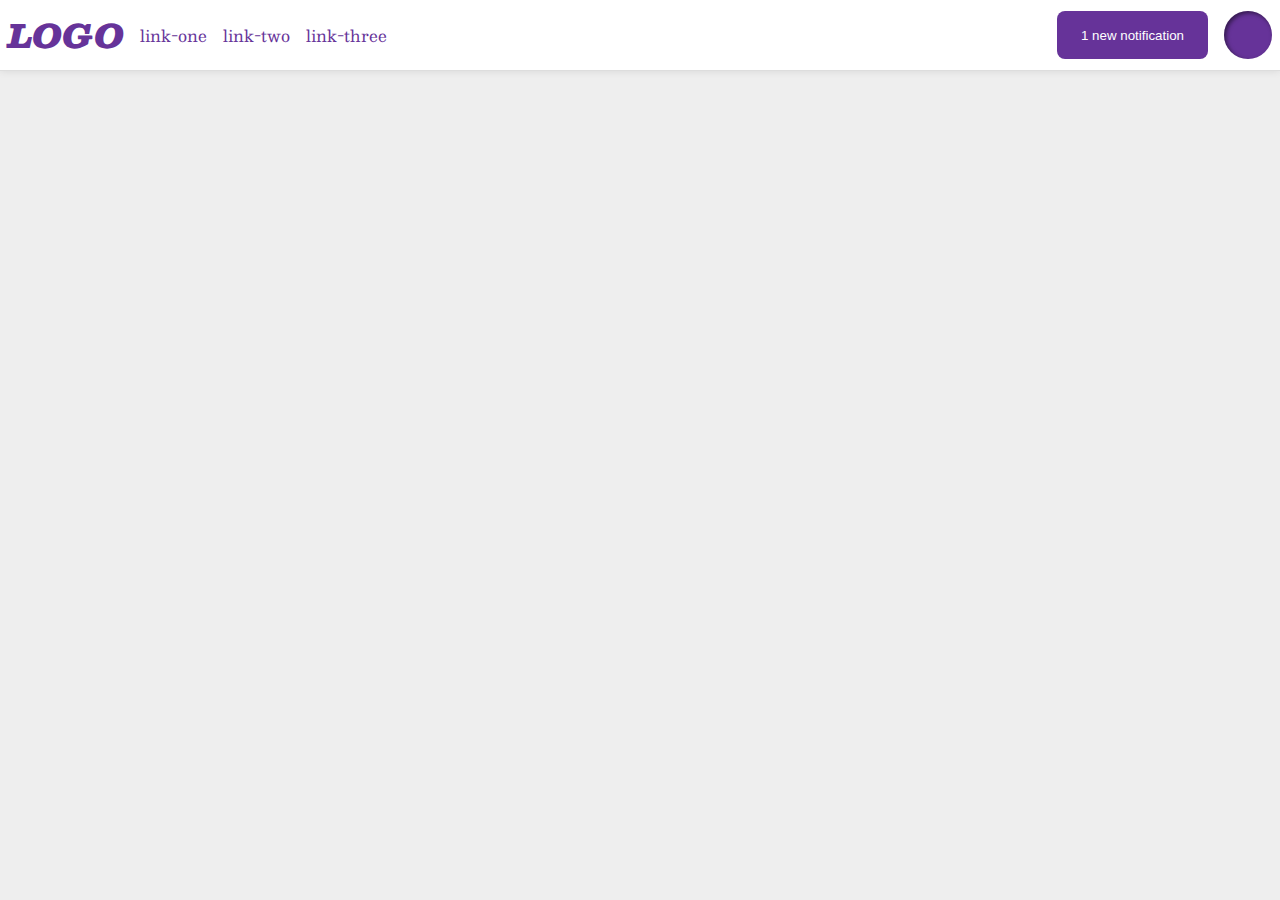
<file: foundations/flex/03-flex-header-2/index.html>
<!DOCTYPE html>
<html lang="en">
  <head>
    <meta charset="UTF-8" />
    <meta http-equiv="X-UA-Compatible" content="IE=edge" />
    <meta name="viewport" content="width=device-width, initial-scale=1.0" />
    <title>Flex Header 2</title>
    <link rel="stylesheet" href="style.css" />
  </head>
  <body>
    <div class="header">
      <div class="content-left">
        <div class="logo">LOGO</div>
        <ul class="links">
          <li><a href="https://google.com">link-one</a></li>
          <li><a href="https://google.com">link-two</a></li>
          <li><a href="https://google.com">link-three</a></li>
        </ul>
      </div>
      <div class="content-right">
        <button class="notifications">1 new notification</button>
        <div class="profile-image"></div>
      </div>
    </div>
  </body>
</html>
</file>
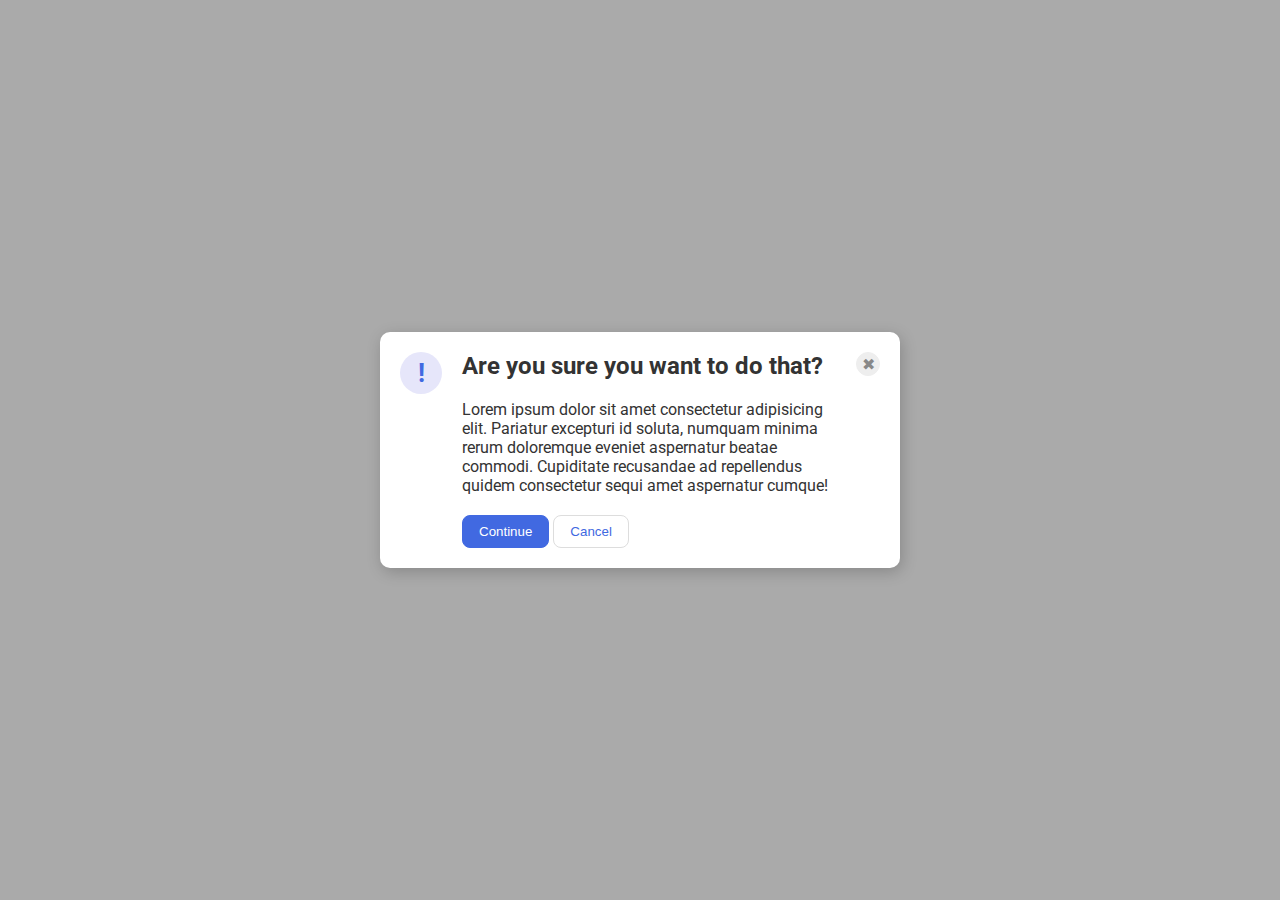
<file: foundations/flex/05-flex-modal/index.html>
<!DOCTYPE html>
<html lang="en">
  <head>
    <meta charset="UTF-8" />
    <meta http-equiv="X-UA-Compatible" content="IE=edge" />
    <meta name="viewport" content="width=device-width, initial-scale=1.0" />
    <link rel="stylesheet" href="style.css" />
    <title>Modal</title>
  </head>
  <body>
    <div class="modal">
      <div class="modal-header">
        <div class="icon">!</div>
        <div class="middle">
          <div class="header">Are you sure you want to do that?</div>
          <div class="text">
            Lorem ipsum dolor sit amet consectetur adipisicing elit. Pariatur
            excepturi id soluta, numquam minima rerum doloremque eveniet
            aspernatur beatae commodi. Cupiditate recusandae ad repellendus
            quidem consectetur sequi amet aspernatur cumque!
          </div>
          <button class="continue">Continue</button>
          <button class="cancel">Cancel</button>
        </div>
        <button class="close-button">✖</button>
      </div>
    </div>
  </body>
</html>
</file>
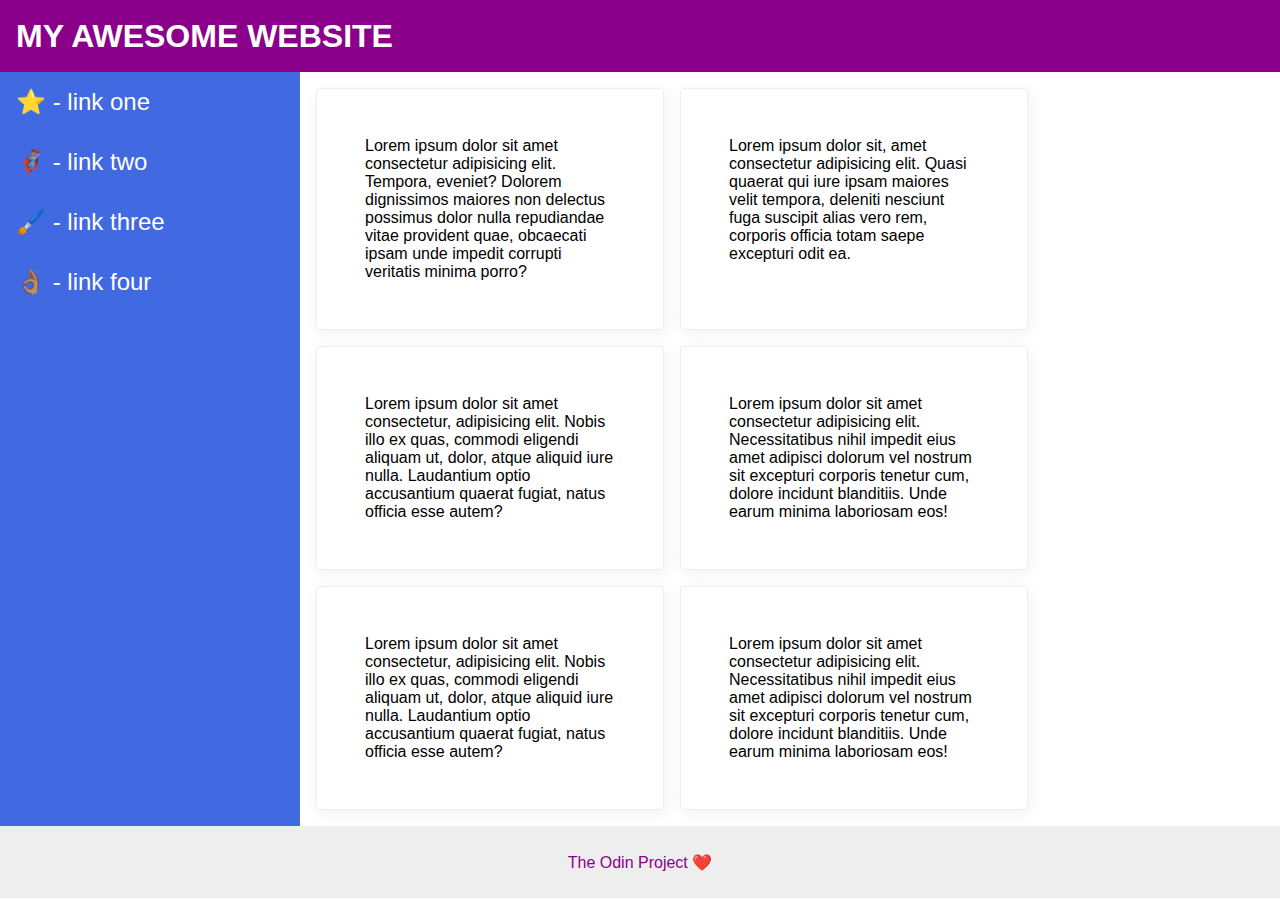
<file: foundations/flex/07-flex-layout-2/index.html>
<!DOCTYPE html>
<html lang="en">
  <head>
    <meta charset="UTF-8" />
    <meta http-equiv="X-UA-Compatible" content="IE=edge" />
    <meta name="viewport" content="width=device-width, initial-scale=1.0" />
    <title>The Holy Grail</title>
    <link rel="stylesheet" href="style.css" />
  </head>
  <body>
    <div class="container">
      <div class="header">MY AWESOME WEBSITE</div>

      <div class="middle-container">
        <div class="sidebar">
          <ul>
            <li><a href="#">⭐ - link one</a></li>
            <li><a href="#">🦸🏽‍♂️ - link two</a></li>
            <li><a href="#">🖌️ - link three</a></li>
            <li><a href="#">👌🏽 - link four</a></li>
          </ul>
        </div>

        <div class="card-container">
          <div class="card">
            Lorem ipsum dolor sit amet consectetur adipisicing elit. Tempora,
            eveniet? Dolorem dignissimos maiores non delectus possimus dolor
            nulla repudiandae vitae provident quae, obcaecati ipsam unde impedit
            corrupti veritatis minima porro?
          </div>
          <div class="card">
            Lorem ipsum dolor sit, amet consectetur adipisicing elit. Quasi
            quaerat qui iure ipsam maiores velit tempora, deleniti nesciunt fuga
            suscipit alias vero rem, corporis officia totam saepe excepturi odit
            ea.
          </div>
          <div class="card">
            Lorem ipsum dolor sit amet consectetur, adipisicing elit. Nobis illo
            ex quas, commodi eligendi aliquam ut, dolor, atque aliquid iure
            nulla. Laudantium optio accusantium quaerat fugiat, natus officia
            esse autem?
          </div>
          <div class="card">
            Lorem ipsum dolor sit amet consectetur adipisicing elit.
            Necessitatibus nihil impedit eius amet adipisci dolorum vel nostrum
            sit excepturi corporis tenetur cum, dolore incidunt blanditiis. Unde
            earum minima laboriosam eos!
          </div>
          <div class="card">
            Lorem ipsum dolor sit amet consectetur, adipisicing elit. Nobis illo
            ex quas, commodi eligendi aliquam ut, dolor, atque aliquid iure
            nulla. Laudantium optio accusantium quaerat fugiat, natus officia
            esse autem?
          </div>
          <div class="card">
            Lorem ipsum dolor sit amet consectetur adipisicing elit.
            Necessitatibus nihil impedit eius amet adipisci dolorum vel nostrum
            sit excepturi corporis tenetur cum, dolore incidunt blanditiis. Unde
            earum minima laboriosam eos!
          </div>
        </div>
      </div>

      <div class="footer">The Odin Project ❤️</div>
    </div>
  </body>
</html>
</file>
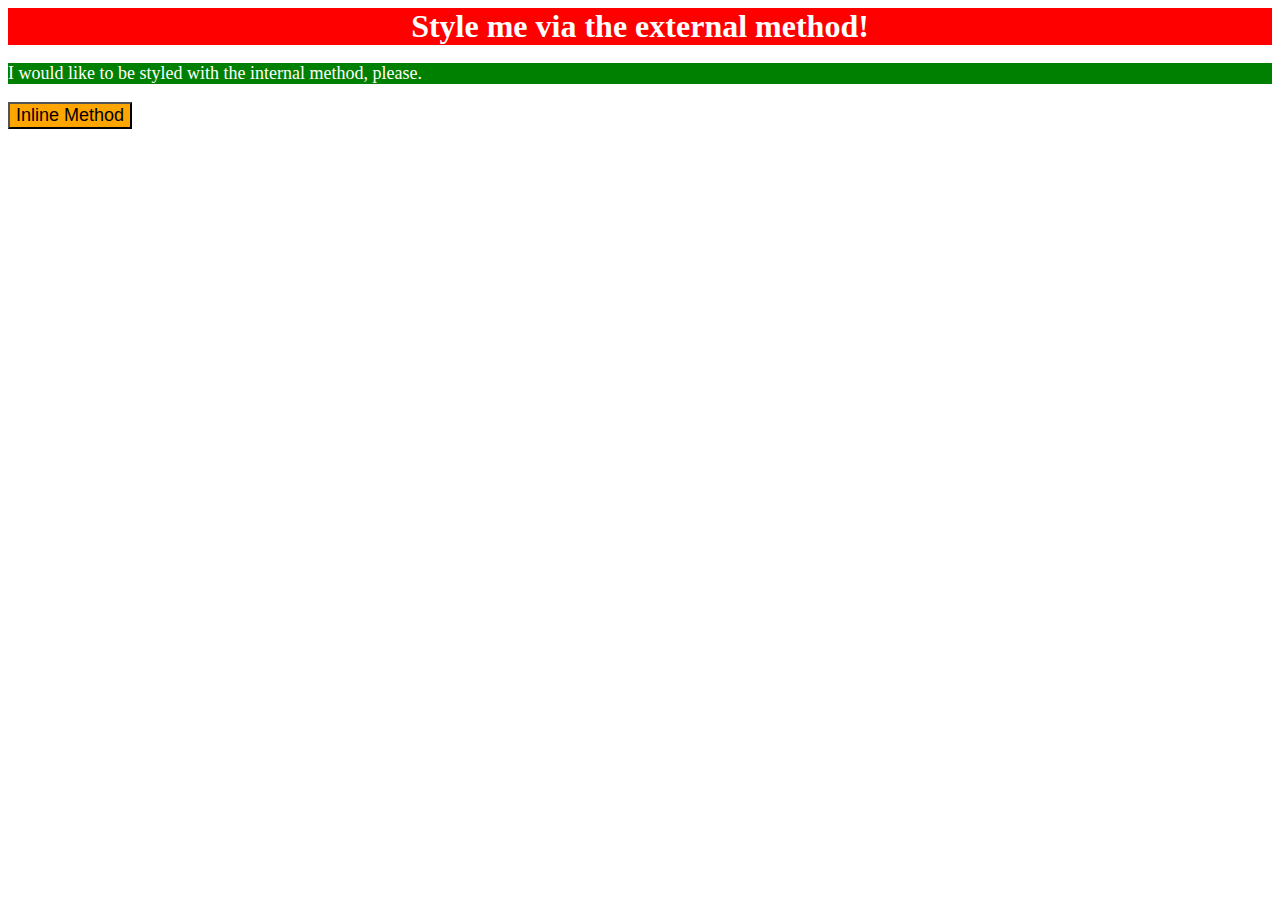
<file: foundations/intro-to-css/01-css-methods/index.html>
<!DOCTYPE html>
<html lang="en">
  <head>
    <meta charset="UTF-8" />
    <meta http-equiv="X-UA-Compatible" content="IE=edge" />
    <meta name="viewport" content="width=device-width, initial-scale=1.0" />
    <title>Methods for Adding CSS</title>
    <link rel="stylesheet" href="style.css" />
  </head>
  <style>
    p {
      background-color: green;
      font-size: 18px;
      color: white;
    }
  </style>
  <body>
    <div>Style me via the external method!</div>
    <p>I would like to be styled with the internal method, please.</p>
    <button style="background-color: orange; font-size: 18px">
      Inline Method
    </button>
  </body>
</html>
</file>
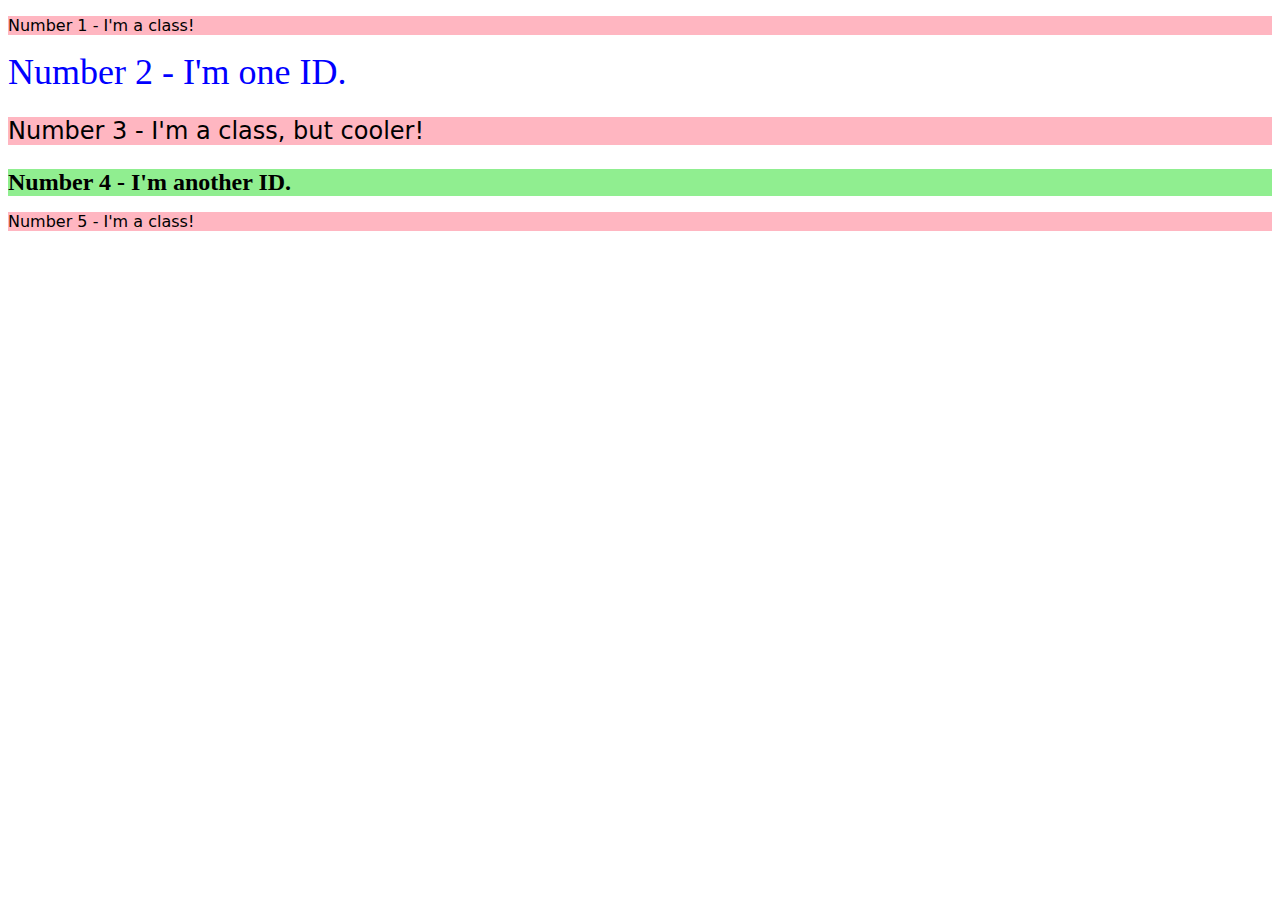
<file: foundations/intro-to-css/02-class-id-selectors/index.html>
<!DOCTYPE html>
<html lang="en">
  <head>
    <meta charset="UTF-8" />
    <meta name="viewport" content="width=device-width, initial-scale=1.0" />
    <title>Class and ID Selectors</title>
    <link rel="stylesheet" href="style.css" />
  </head>
  <body>
    <p class="odd">Number 1 - I'm a class!</p>
    <div id="div2">Number 2 - I'm one ID.</div>
    <p class="odd cool">Number 3 - I'm a class, but cooler!</p>
    <div id="div4">Number 4 - I'm another ID.</div>
    <p class="odd">Number 5 - I'm a class!</p>
  </body>
</html>
</file>
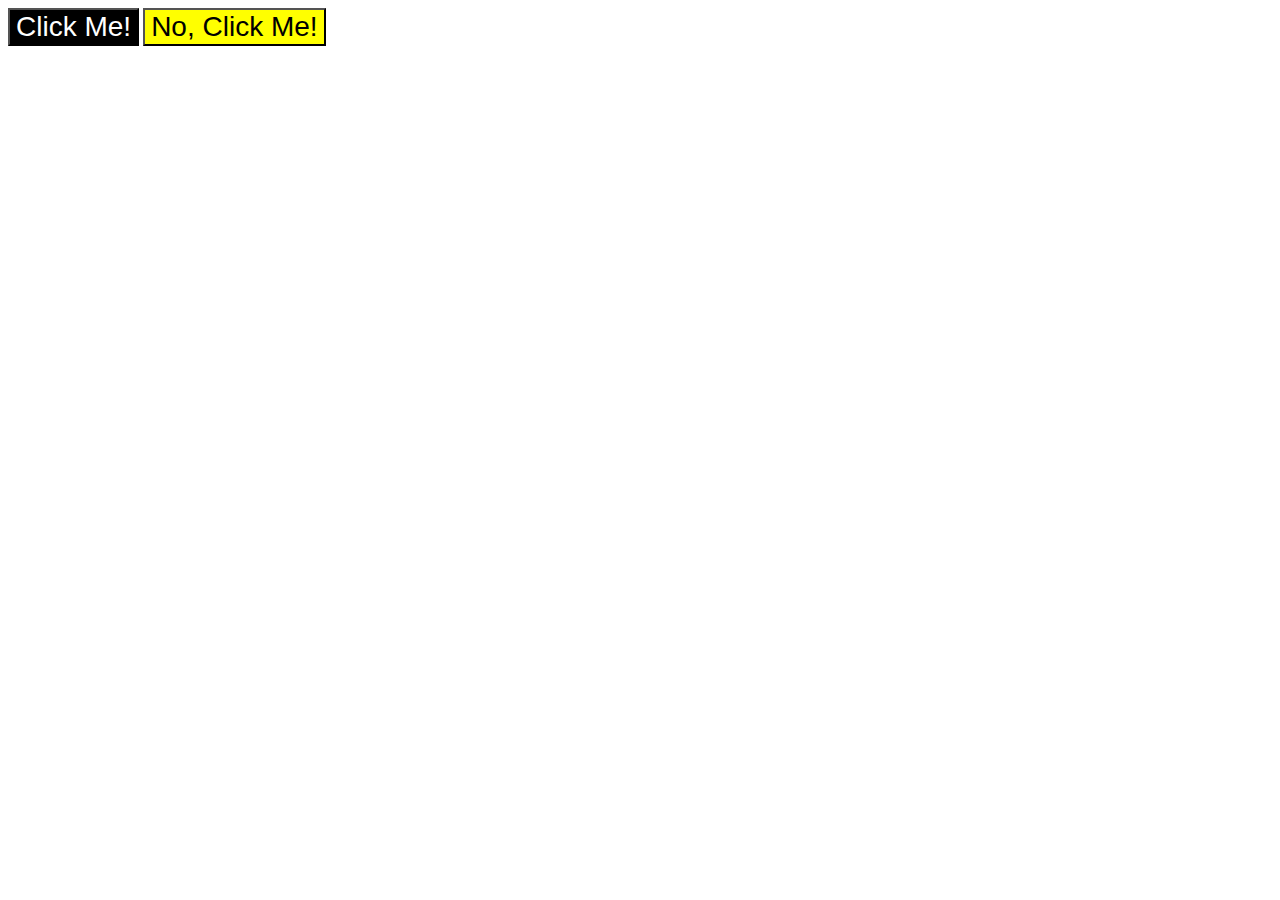
<file: foundations/intro-to-css/03-grouping-selectors/index.html>
<!DOCTYPE html>
<html lang="en">
  <head>
    <meta charset="UTF-8" />
    <meta http-equiv="X-UA-Compatible" content="IE=edge" />
    <meta name="viewport" content="width=device-width, initial-scale=1.0" />
    <title>Grouping Selectors</title>
    <link rel="stylesheet" href="style.css" />
  </head>
  <body>
    <button class="btn first">Click Me!</button>
    <button class="btn second">No, Click Me!</button>
  </body>
</html>
</file>
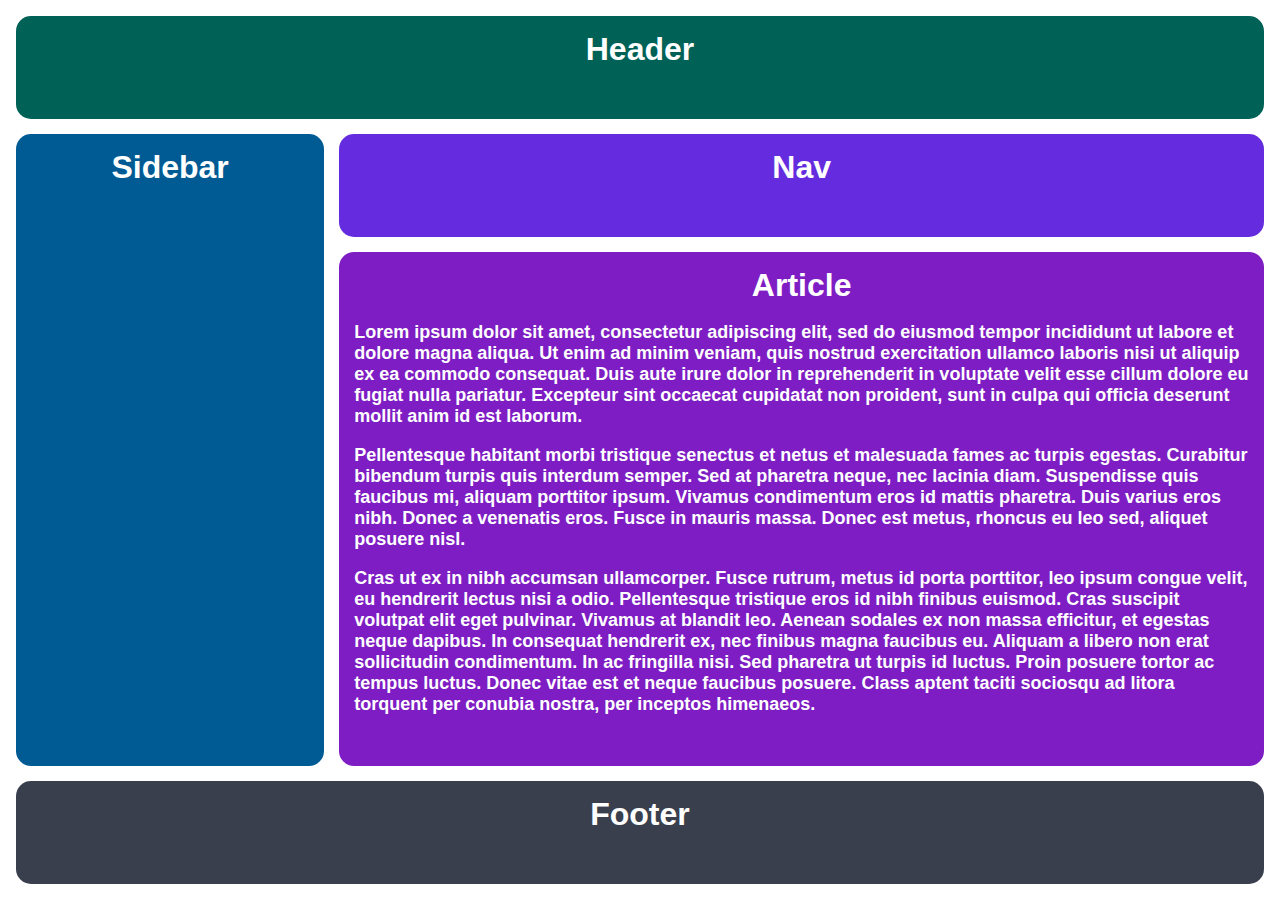
<file: intermediate-html-css/positioning-grid/01-basic-holy-grail/index.html>
<!DOCTYPE html>
<html lang="en">
  <head>
    <meta charset="UTF-8" />
    <meta http-equiv="X-UA-Compatible" content="IE=edge" />
    <meta name="viewport" content="width=device-width, initial-scale=1.0" />
    <title>The Holy Grail</title>
    <link rel="stylesheet" href="style.css" />
  </head>
  <body>
    <div class="container">
      <div class="header">Header</div>
      <div class="sidebar">Sidebar</div>
      <div class="nav">Nav</div>
      <div class="article">
        Article
        <p>
          Lorem ipsum dolor sit amet, consectetur adipiscing elit, sed do
          eiusmod tempor incididunt ut labore et dolore magna aliqua. Ut enim ad
          minim veniam, quis nostrud exercitation ullamco laboris nisi ut
          aliquip ex ea commodo consequat. Duis aute irure dolor in
          reprehenderit in voluptate velit esse cillum dolore eu fugiat nulla
          pariatur. Excepteur sint occaecat cupidatat non proident, sunt in
          culpa qui officia deserunt mollit anim id est laborum.
        </p>
        <p>
          Pellentesque habitant morbi tristique senectus et netus et malesuada
          fames ac turpis egestas. Curabitur bibendum turpis quis interdum
          semper. Sed at pharetra neque, nec lacinia diam. Suspendisse quis
          faucibus mi, aliquam porttitor ipsum. Vivamus condimentum eros id
          mattis pharetra. Duis varius eros nibh. Donec a venenatis eros. Fusce
          in mauris massa. Donec est metus, rhoncus eu leo sed, aliquet posuere
          nisl.
        </p>
        <p>
          Cras ut ex in nibh accumsan ullamcorper. Fusce rutrum, metus id porta
          porttitor, leo ipsum congue velit, eu hendrerit lectus nisi a odio.
          Pellentesque tristique eros id nibh finibus euismod. Cras suscipit
          volutpat elit eget pulvinar. Vivamus at blandit leo. Aenean sodales ex
          non massa efficitur, et egestas neque dapibus. In consequat hendrerit
          ex, nec finibus magna faucibus eu. Aliquam a libero non erat
          sollicitudin condimentum. In ac fringilla nisi. Sed pharetra ut turpis
          id luctus. Proin posuere tortor ac tempus luctus. Donec vitae est et
          neque faucibus posuere. Class aptent taciti sociosqu ad litora
          torquent per conubia nostra, per inceptos himenaeos.
        </p>
      </div>
      <div class="footer">Footer</div>
    </div>
  </body>
</html>
</file>
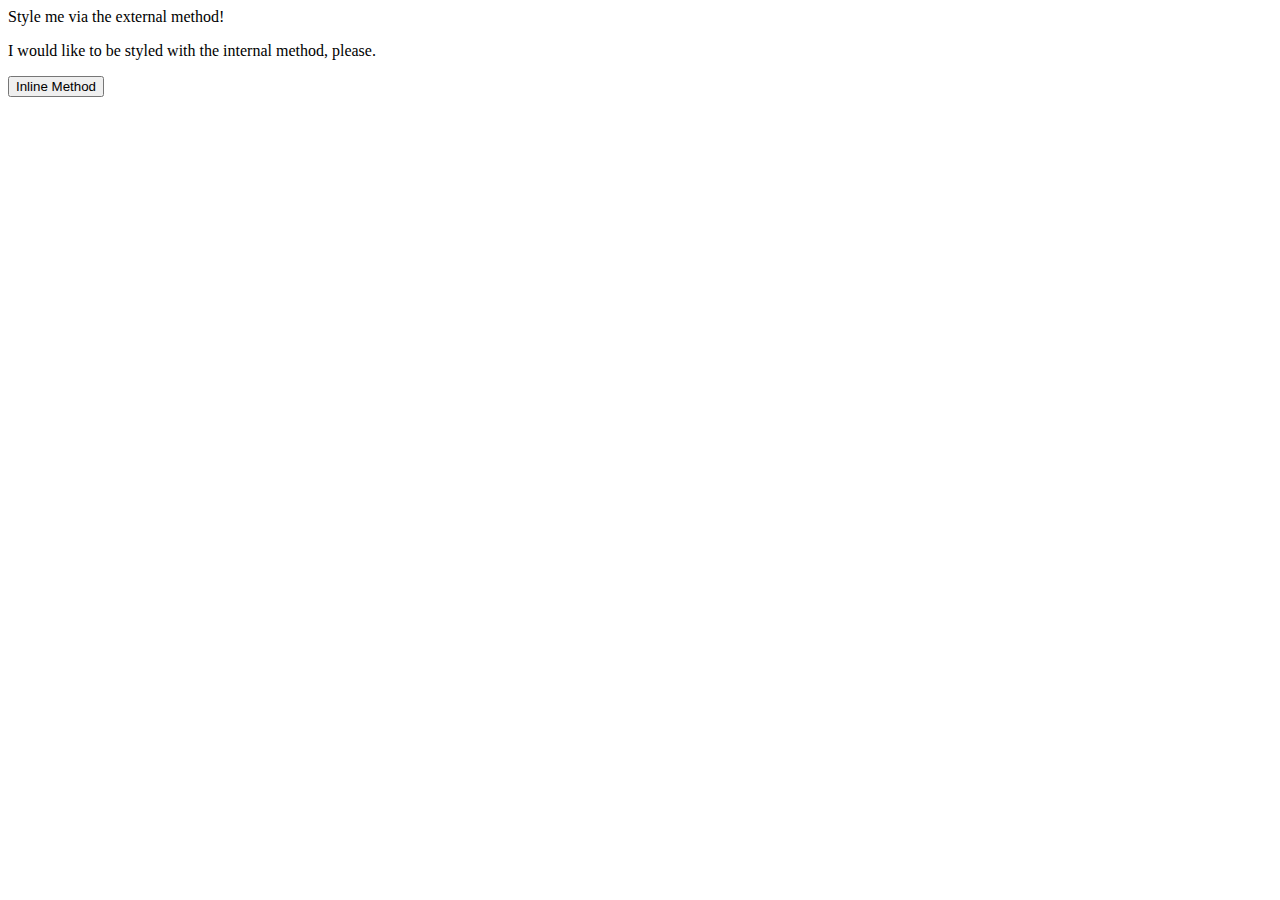
<file: foundations/intro-to-css/01-css-methods/my_solution/index.html>
<!DOCTYPE html>
<html lang="en">
  <head>
    <meta charset="UTF-8">
    <meta http-equiv="X-UA-Compatible" content="IE=edge">
    <meta name="viewport" content="width=device-width, initial-scale=1.0">
    <title>Methods for Adding CSS</title>
  </head>
  <body>
    <div>Style me via the external method!</div>
    <p>I would like to be styled with the internal method, please.</p>
    <button>Inline Method</button>
  </body>
</html>
</file>
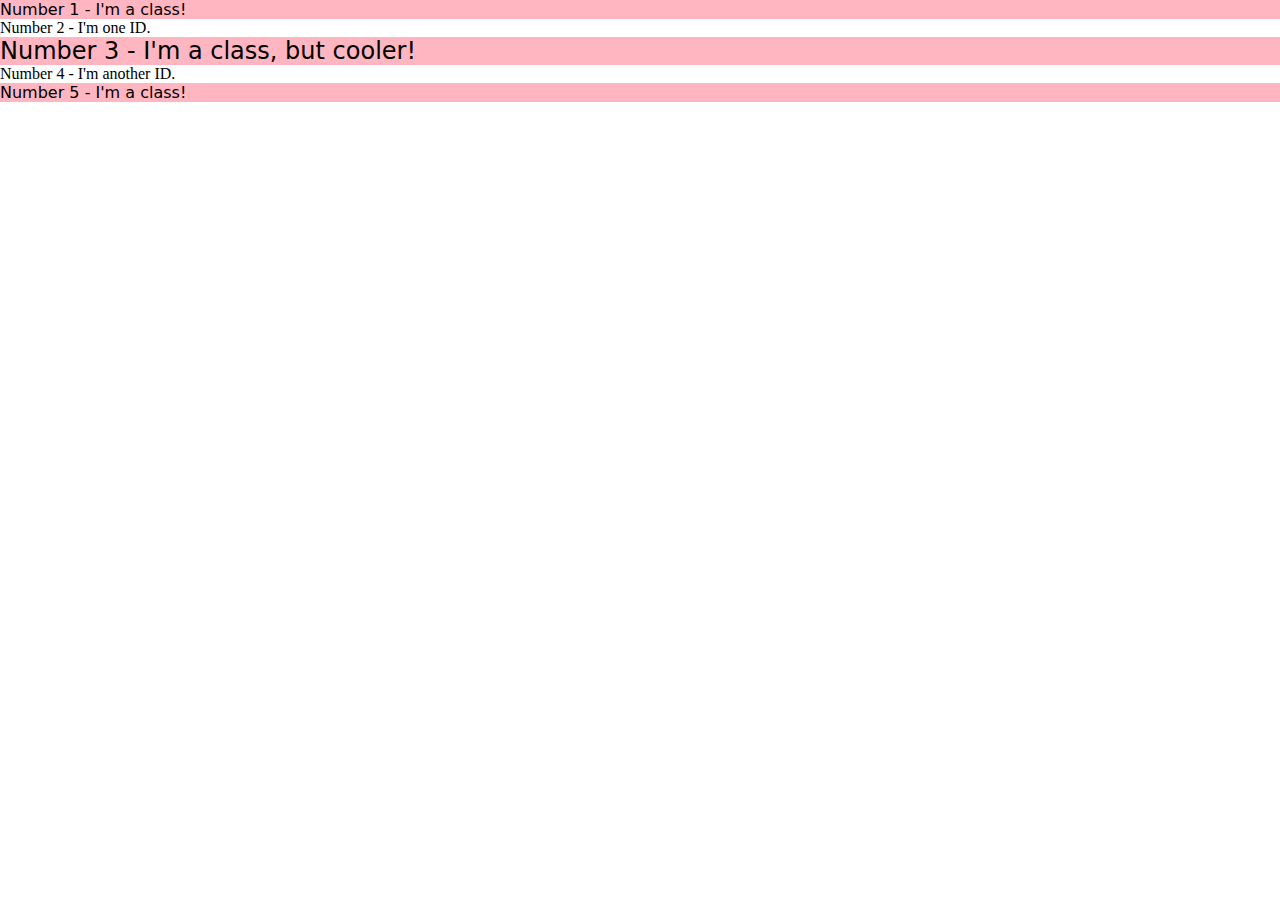
<file: foundations/intro-to-css/02-class-id-selectors/my_solution/index.html>
<!DOCTYPE html>
<html lang="en">
  <head>
    <meta charset="UTF-8" />
    <meta name="viewport" content="width=device-width, initial-scale=1.0" />
    <title>Class and ID Selectors</title>
    <link rel="stylesheet" href="style.css" />
  </head>
  <body>
    <p class="odd">Number 1 - I'm a class!</p>
    <div id="div2">Number 2 - I'm one ID.</div>
    <p class="odd cool">Number 3 - I'm a class, but cooler!</p>
    <div>Number 4 - I'm another ID.</div>
    <p class="odd">Number 5 - I'm a class!</p>
  </body>
</html>
</file>
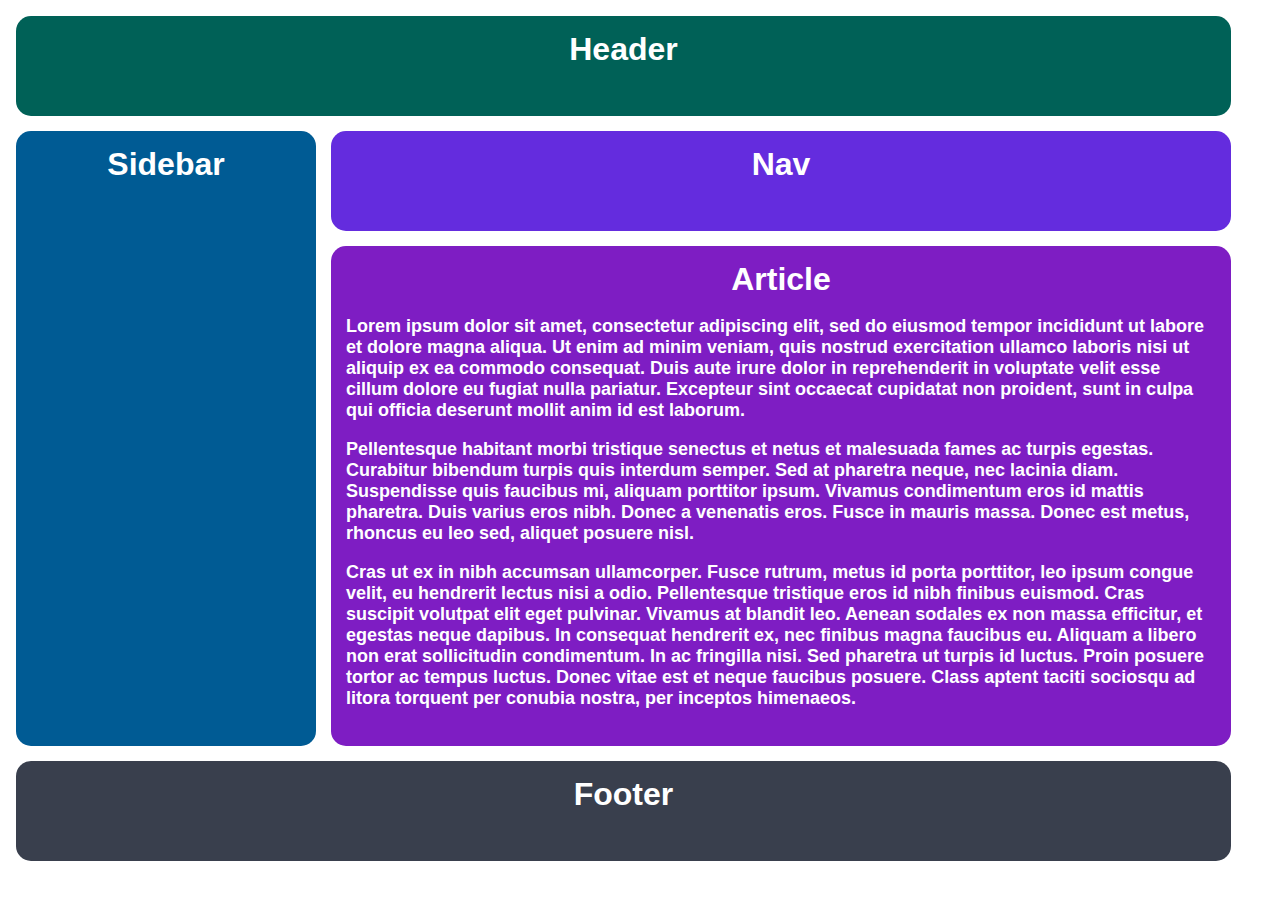
<file: intermediate-html-css/positioning-grid/01-basic-holy-grail/solution/solution.html>
<!DOCTYPE html>
<html lang="en">
  <head>
    <meta charset="UTF-8" />
    <meta http-equiv="X-UA-Compatible" content="IE=edge" />
    <meta name="viewport" content="width=device-width, initial-scale=1.0" />
    <title>The Holy Grail</title>
    <link rel="stylesheet" href="solution.css" />
  </head>
  <body>
    <div class="container">
      <div class="header">Header</div>
      <div class="sidebar">Sidebar</div>
      <div class="nav">Nav</div>
      <div class="article">
        Article
        <p>
          Lorem ipsum dolor sit amet, consectetur adipiscing elit, sed do
          eiusmod tempor incididunt ut labore et dolore magna aliqua. Ut enim ad
          minim veniam, quis nostrud exercitation ullamco laboris nisi ut
          aliquip ex ea commodo consequat. Duis aute irure dolor in
          reprehenderit in voluptate velit esse cillum dolore eu fugiat nulla
          pariatur. Excepteur sint occaecat cupidatat non proident, sunt in
          culpa qui officia deserunt mollit anim id est laborum.
        </p>
        <p>
          Pellentesque habitant morbi tristique senectus et netus et malesuada
          fames ac turpis egestas. Curabitur bibendum turpis quis interdum
          semper. Sed at pharetra neque, nec lacinia diam. Suspendisse quis
          faucibus mi, aliquam porttitor ipsum. Vivamus condimentum eros id
          mattis pharetra. Duis varius eros nibh. Donec a venenatis eros. Fusce
          in mauris massa. Donec est metus, rhoncus eu leo sed, aliquet posuere
          nisl.
        </p>
        <p>
          Cras ut ex in nibh accumsan ullamcorper. Fusce rutrum, metus id porta
          porttitor, leo ipsum congue velit, eu hendrerit lectus nisi a odio.
          Pellentesque tristique eros id nibh finibus euismod. Cras suscipit
          volutpat elit eget pulvinar. Vivamus at blandit leo. Aenean sodales ex
          non massa efficitur, et egestas neque dapibus. In consequat hendrerit
          ex, nec finibus magna faucibus eu. Aliquam a libero non erat
          sollicitudin condimentum. In ac fringilla nisi. Sed pharetra ut turpis
          id luctus. Proin posuere tortor ac tempus luctus. Donec vitae est et
          neque faucibus posuere. Class aptent taciti sociosqu ad litora
          torquent per conubia nostra, per inceptos himenaeos.
        </p>
      </div>
      <div class="footer">Footer</div>
    </div>
  </body>
</html>
</file>
<file: foundations/flex/03-flex-header-2/style.css>
/* this is some magical font-importing.  
you'll learn about it later. */
@import url("https://fonts.googleapis.com/css2?family=Besley:ital,wght@0,400;1,900&display=swap");

body {
  margin: 0;
  background: #eee;
  font-family: Besley, serif;
}

.header {
  background: white;
  border-bottom: 1px solid #ddd;
  box-shadow: 0 0 8px rgba(0, 0, 0, 0.1);
}

.profile-image {
  background: rebeccapurple;
  box-shadow: inset 2px 2px 4px rgba(0, 0, 0, 0.5);
  border-radius: 50%;
  width: 48px;
  height: 48px;
}

.logo {
  color: rebeccapurple;
  font-size: 32px;
  font-weight: 900;
  font-style: italic;
}

button {
  border: none;
  border-radius: 8px;
  background: rebeccapurple;
  color: white;
  padding: 8px 24px;
}

a {
  /* this removes the line under our links */
  text-decoration: none;
  color: rebeccapurple;
}

ul {
  list-style-type: none;
}

.header {
  display: flex;
  align-items: center;
  justify-content: space-between;
  flex: 1;
  padding: 8px;
}

.content-left {
  display: flex;
  gap: 16px;
}

.content-right {
  display: flex;
  gap: 16px;
}

ul,
li {
  margin: 0;
  padding: 0;
}

.links {
  display: flex;
  align-items: center;
  gap: 16px;
}
</file>
<file: foundations/flex/05-flex-modal/style.css>
@import url("https://fonts.googleapis.com/css2?family=Roboto:wght@400;700&display=swap");

html,
body {
  height: 100%;
}

body {
  font-family: Roboto, sans-serif;
  margin: 0;
  background: #aaa;
  color: #333;
  /* I'll give you this one for free lol */
  display: flex;
  align-items: center;
  justify-content: center;
}

.modal {
  background: white;
  width: 480px;
  border-radius: 10px;
  box-shadow: 2px 4px 16px rgba(0, 0, 0, 0.2);

  padding: 20px;
}

.icon {
  color: royalblue;
  font-size: 26px;
  font-weight: 700;
  background: lavender;
  min-width: 42px;
  height: 42px;
  border-radius: 50%;
  display: flex;
  align-items: center;
  justify-content: center;
}

.close-button {
  background: #eee;
  border-radius: 50%;
  color: #888;
  font-weight: 400;
  font-size: 16px;
  height: 24px;
  min-width: 24px;
  display: flex;
  align-items: center;
  justify-content: center;
  border: 1px solid #eee;
  padding: 0;
}

button {
  cursor: pointer;
  padding: 8px 16px;
  border-radius: 8px;
}

button.continue {
  background: royalblue;
  border: 1px solid royalblue;
  color: white;
}

button.cancel {
  background: white;
  border: 1px solid #ddd;
  color: royalblue;
}

.modal-header {
  display: flex;
  justify-content: space-between;
  gap: 20px;
}

.header {
  font-weight: bold;
  font-size: 1.5em;
  margin-bottom: 20px;
}

.text {
  margin-bottom: 20px;
}
</file>
<file: foundations/flex/07-flex-layout-2/style.css>
body {
  font-family: -apple-system, BlinkMacSystemFont, "Segoe UI", Roboto, Oxygen,
    Ubuntu, Cantarell, "Open Sans", "Helvetica Neue", sans-serif;
  margin: 0;
  min-height: 100vh;
}

.header {
  height: 72px;
  background: darkmagenta;
  color: white;
}

.footer {
  height: 72px;
  background: #eee;
  color: darkmagenta;
}

.sidebar {
  width: 300px;
  background: royalblue;
  box-sizing: border-box;
}

.card {
  border: 1px solid #eee;
  box-shadow: 2px 4px 16px rgba(0, 0, 0, 0.06);
  border-radius: 4px;
}

.container {
  display: flex;
  flex-direction: column;
}

.header {
  font-size: 32px;
  font-weight: 900;
  display: flex;
  align-items: center;
  padding-left: 16px;
}

.middle-container {
  display: flex;
  flex: 1;
}

.sidebar {
  flex: 1 0 300px;
}

.sidebar ul {
  list-style: none;
  padding: 0;
  margin: 0;
}

.sidebar a {
  display: block;
  color: white;
  text-decoration: none;
  font-size: 24px;
  padding: 16px;
}

.footer {
  display: flex;
  align-items: center;
  justify-content: center;
}

.card-container {
  display: flex;
  padding: 16px;
  gap: 16px;
  flex-wrap: wrap;
}

.card {
  padding: 48px;
  width: 250px;
}
</file>
<file: foundations/intro-to-css/01-css-methods/style.css>
/* * {
  margin: 0;
  padding: 0;
  box-sizing: border-box;
} */

div {
  background-color: red;
  color: white;
  font-size: 32px;
  text-align: center;
  font-weight: bold;
}
</file>
<file: foundations/intro-to-css/02-class-id-selectors/style.css>
/* * {
  margin: 0;
  padding: 0;
  box-sizing: border-box;
} */

.odd {
  background-color: rgb(255, 182, 193);
  font-family: "Verdana", "DejaVu Sans", sans-serif;
}

.cool {
  font-size: 24px;
}

#div2 {
  color: rgb(0, 0, 255);
  font-size: 36px;
}

#div4 {
  background-color: rgb(144, 238, 144);
  font-size: 24px;
  font-weight: bold;
}
</file>
<file: foundations/intro-to-css/03-grouping-selectors/style.css>
.btn {
  font-size: 28px;
  font-family: "Helvetica", "Times New Roman", sans-serif;
}

.btn.first {
  background: black;
  color: white;
}

.btn.second {
  background: yellow;
}
</file>
<file: intermediate-html-css/positioning-grid/01-basic-holy-grail/style.css>
body,
html {
  height: 100%;
  margin: 0;
}

.container {
  text-align: center;
  height: 100%;
  padding: 16px;
  box-sizing: border-box;
  display: grid;
  grid-template-columns: minmax(0, 1fr) minmax(0, 3fr);
  grid-template-rows: minmax(0, 1fr) minmax(0, 1fr) minmax(0, 5fr) minmax(
      0,
      1fr
    );
  gap: 15px;
}

.container div {
  padding: 15px;
  font-size: 32px;
  font-family: Helvetica;
  font-weight: bold;
  color: white;
  border-radius: 15px;
}

.header {
  background-color: #006157;
  grid-column: 1 / 3;
  grid-row: 1;
}

.sidebar {
  background-color: #005b94;
  grid-column: 1;
  grid-row: 2 / 4;
}

.nav {
  background-color: #642cde;
  grid-column: 2;
  grid-row: 2;
}

.article {
  background-color: #7e1dc3;
  grid-column: 2;
  grid-row: 3;
}

.footer {
  background-color: #393f4d;
  grid-column: 1 / 3;
  grid-row: 4;
}

.article p {
  font-size: 18px;
  font-family: sans-serif;
  color: white;
  text-align: left;
}
</file>
<file: foundations/intro-to-css/02-class-id-selectors/my_solution/style.css>
* {
  margin: 0;
  padding: 0;
  box-sizing: border-box;
}

.odd {
  background-color: rgb(255, 182, 193);
  font-family: "Verdana", "DejaVu Sans", sans-serif;
}

.odd.cool {
  font-size: 24px;
}
</file>
<file: intermediate-html-css/positioning-grid/01-basic-holy-grail/solution/solution.css>
body,
html {
  height: 100%;
  margin: 0;
}

.container {
  text-align: center;
  height: 100%;
  padding: 16px;
  box-sizing: border-box;
}

.container div {
  padding: 15px;
  font-size: 32px;
  font-family: Helvetica;
  font-weight: bold;
  color: white;
  border-radius: 15px;
}

.header {
  background-color: #006157;
}

.sidebar {
  background-color: #005b94;
}

.nav {
  background-color: #642cde;
}

.article {
  background-color: #7e1dc3;
}

.footer {
  background-color: #393f4d;
}

.article p {
  font-size: 18px;
  font-family: sans-serif;
  color: white;
  text-align: left;
}

/* SOLUTION */

.container {
  display: grid;
  grid-template-columns: 300px 900px;
  grid-template-rows: 100px 100px 500px 100px;
  gap: 15px;
}

.header {
  grid-column: 1 / 3;
}

.sidebar {
  grid-row: 2 / 4;
}

.footer {
  grid-column: 1 / 3;
}
</file>
